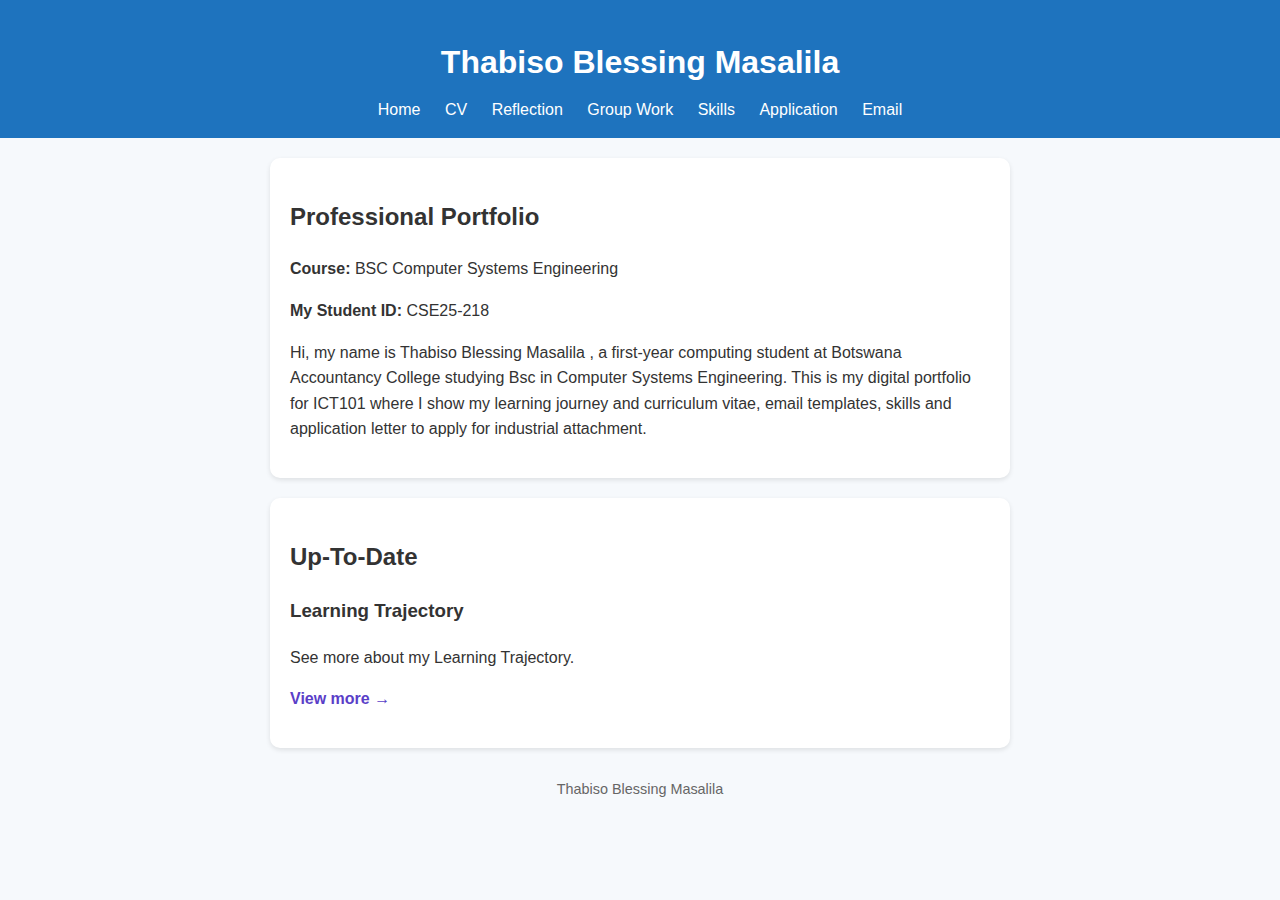
<file: index.html>
<!DOCTYPE html> 

<html lang="en"> 

<head> 

  <meta charset="UTF-8"> 

  <meta name="viewport" content="width=device-width, initial-scale=1.0"> 

  <title>Thabiso Blessing Masalila - Portfolio</title> 

  <link rel="stylesheet" href="style.css"> 

</head> 

<body> 

 

  <!-- Header Section --> 

  <header class="header"> 

    <h1>Thabiso Blessing Masalila</h1> 

    <nav> 

      <a href="index.html">Home</a> 

      <a href="cv.html">CV</a> 

      <a href="reflection.html">Reflection</a> 

      <a href="groupwork.html">Group Work</a> 

      <a href="skills.html">Skills</a> 

      <a href="application.html">Application</a> 

      <a href="email.html">Email</a> 

    </nav> 

  </header> 

 

  <!-- Professional Portfolio Card --> 

  <section class="card"> 

    <h2>Professional Portfolio</h2> 

    <p><strong>Course:</strong> BSC Computer Systems Engineering</p> 

    <p><strong>My Student ID:</strong> CSE25-218</p> 

    <p>Hi, my name is Thabiso Blessing Masalila , a first-year computing student at Botswana Accountancy College studying Bsc in Computer Systems Engineering.  

      This is my digital portfolio for ICT101 where I show my learning journey and 

      curriculum vitae, email templates, skills and application letter to apply for industrial attachment.</p> 

  </section> 

 

  <!-- Up-To-Date Post Card --> 

  <section class="card"> 

    <h2>Up-To-Date</h2> 

    <h3>Learning Trajectory</h3> 


    <p>See more about my Learning Trajectory.</p> 

    <p><a href="reflection.html" class="link">View more →</a></p> 

  </section> 

 

  <footer> 

    <p>Thabiso Blessing Masalila</p> 

  </footer> 

 

</body> 

</html>
</file>
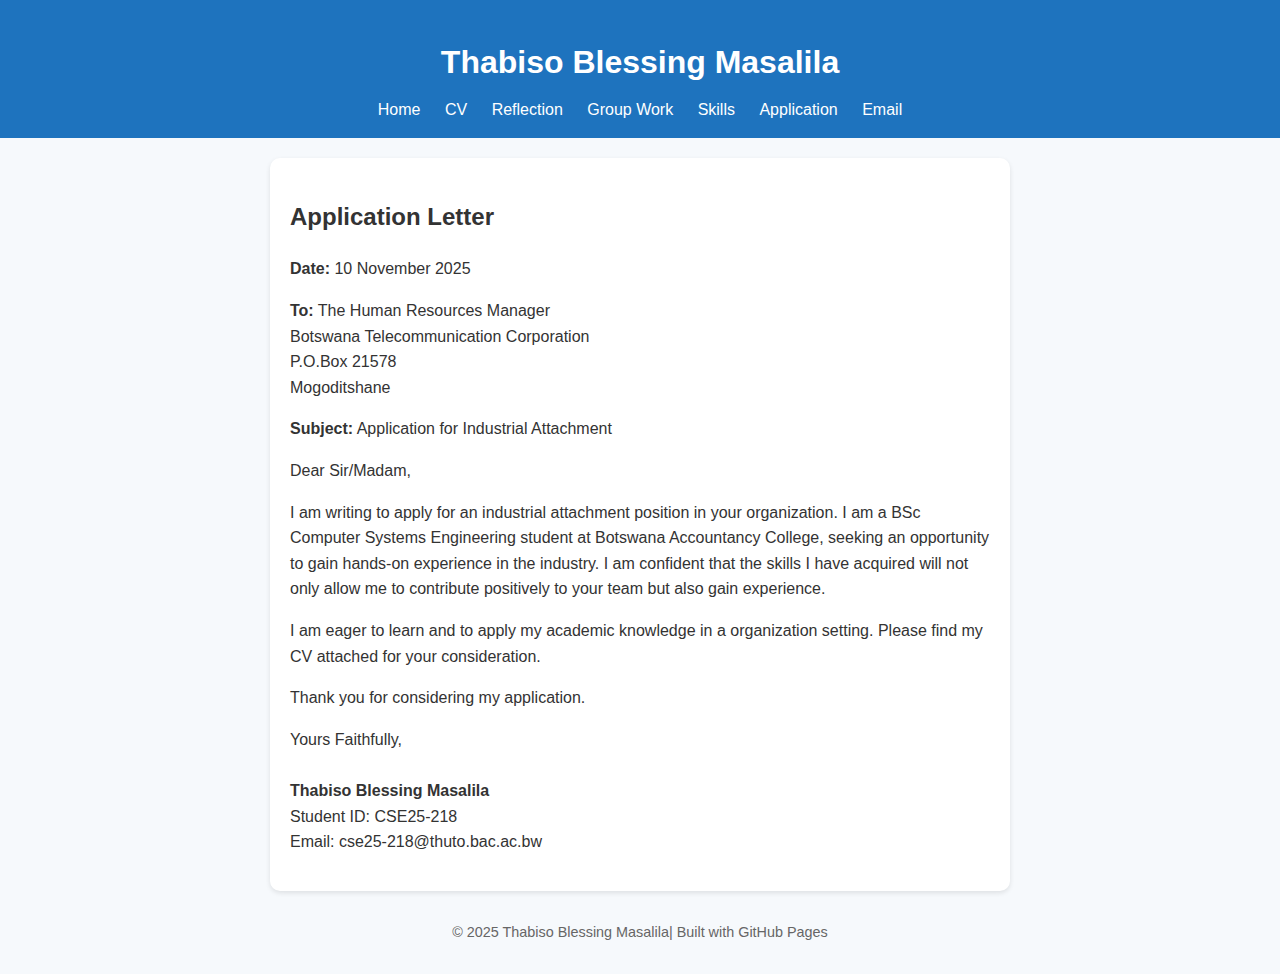
<file: application.html>
<!DOCTYPE html> 

<html lang="en"> 

<head> 

  <meta charset="UTF-8"> 

  <meta name="viewport" content="width=device-width, initial-scale=1.0"> 

  <title>Application Letter -Thabiso Blessing Masalila</title> 

  <link rel="stylesheet" href="style.css"> 

</head> 

<body> 

 

  <header class="header"> 

    <h1>Thabiso Blessing Masalila</h1> 

    <nav> 

      <a href="index.html">Home</a> 

      <a href="cv.html">CV</a> 

      <a href="reflection.html">Reflection</a> 

      <a href="groupwork.html">Group Work</a> 

      <a href="skills.html">Skills</a> 

      <a href="application.html">Application</a> 

      <a href="email.html">Email</a> 

    </nav> 

  </header> 

 

  <section class="card"> 

    <h2>Application Letter</h2> 

    <p><strong>Date:</strong> 10 November 2025</p> 

    <p><strong>To:</strong> The Human Resources Manager<br> 

    Botswana Telecommunication Corporation<br> 

    P.O.Box 21578<br>
    Mogoditshane</p> 

 

    <p><strong>Subject:</strong> Application for Industrial Attachment</p> 

 

    <p>Dear Sir/Madam,</p> 

    <p>I am writing to apply for an industrial attachment position in your organization.  

    I am a BSc Computer Systems Engineering student at Botswana Accountancy College, seeking an opportunity to gain hands-on experience in the industry.  

    I am confident that the skills I have acquired will not only allow me to contribute positively to your team but also gain experience.</p> 

 

    <p>I am eager to learn and to apply my academic knowledge in a organization setting.  

    Please find my CV attached for your consideration.</p> 

 

    <p>Thank you for considering my application.</p> 

 

    <p>Yours Faithfully,<br><br> 

    <strong>Thabiso Blessing Masalila</strong><br> 

    Student ID: CSE25-218<br> 

    Email: cse25-218@thuto.bac.ac.bw</p> 

  </section> 

 

  <footer> 

    <p>© 2025 Thabiso Blessing Masalila| Built with GitHub Pages</p> 

  </footer> 

 

</body> 

</html>
</file>
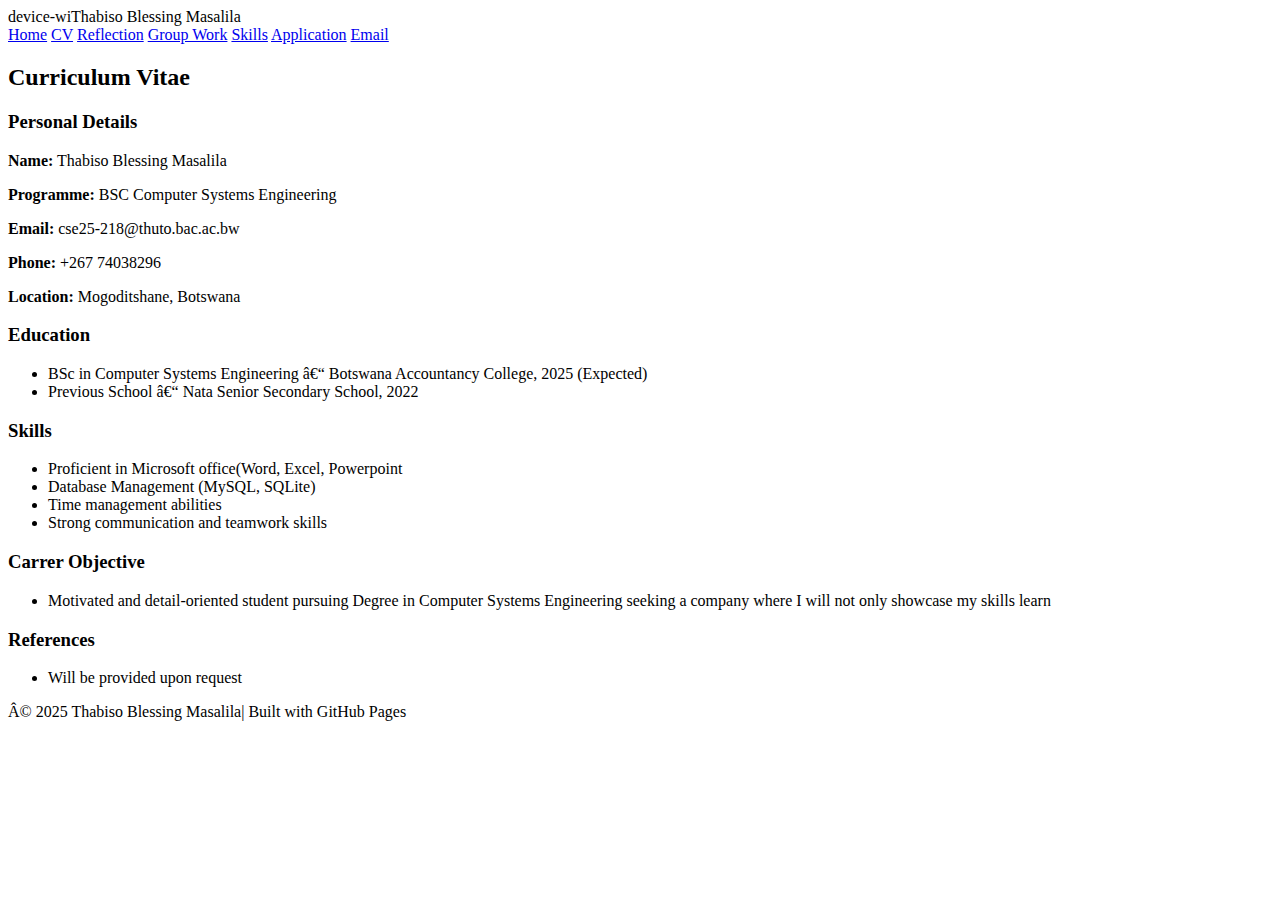
<file: cv.html>
<!DOCTYPE html> 

<html lang=”en”> 

<head> 

  <meta charset=”UTF-8”> 

  <meta name=”viewport” content=”width=device-width, initial-scale=1.0”> 

  <title>CV – Thabiso Blessing Masalila</title> 

  <link rel=”stylesheet” href=”style.css”> 

</head> 

<body> 

 

  <header class=”header”>device-wiThabiso Blessing Masalila</h1> 

    <nav> 

      <a href=”index.html”>Home</a> 

      <a href=”cv.html”>CV</a> 

      <a href=”reflection.html”>Reflection</a> 

      <a href=”groupwork.html”>Group Work</a> 

      <a href=”skills.html”>Skills</a> 

      <a href=”application.html”>Application</a> 

      <a href=”email.html”>Email</a> 

    </nav> 

  </header> 

 

  <section class=”card”> 

    <h2>Curriculum Vitae</h2> 

    <h3>Personal Details</h3> 

    <p><strong>Name:</strong> Thabiso Blessing Masalila</p> 

    <p><strong>Programme:</strong> BSC Computer Systems Engineering</p> 
    <p><strong>Email:</strong> cse25-218@thuto.bac.ac.bw
    <p><strong>Phone:</strong> +267 74038296
    <p><strong>Location:</strong> Mogoditshane, Botswana
  
   
   <h3>Education</h3> 

    <ul> 

      <li>BSc in Computer Systems Engineering – Botswana Accountancy College, 2025 (Expected)</li> 

      <li>Previous School – Nata Senior Secondary School, 2022</li> 

    </ul> 

 

    <h3>Skills</h3> 

    <ul> 

      <li>Proficient in Microsoft office(Word, Excel, Powerpoint </li> 

      <li>Database Management (MySQL, SQLite)</li> 

      <li>Time management abilities</li> 

      <li>Strong communication and teamwork skills</li> 

    </ul> 

 

    <h3>Carrer Objective</h3> 

    <ul> 

      <li>Motivated and detail-oriented student pursuing Degree in Computer Systems Engineering seeking a company where I will not only showcase my skills 
           learn</li> 
 

    </ul> 

 

    <h3>References</h3> 

    <ul> 

      <li>Will be provided upon request</li> 


    </ul> 

  </section> 

 

  <footer> 

    <p>© 2025 Thabiso Blessing Masalila| Built with GitHub Pages</p> 

  </footer> 

 

</body> 

</html>
</file>
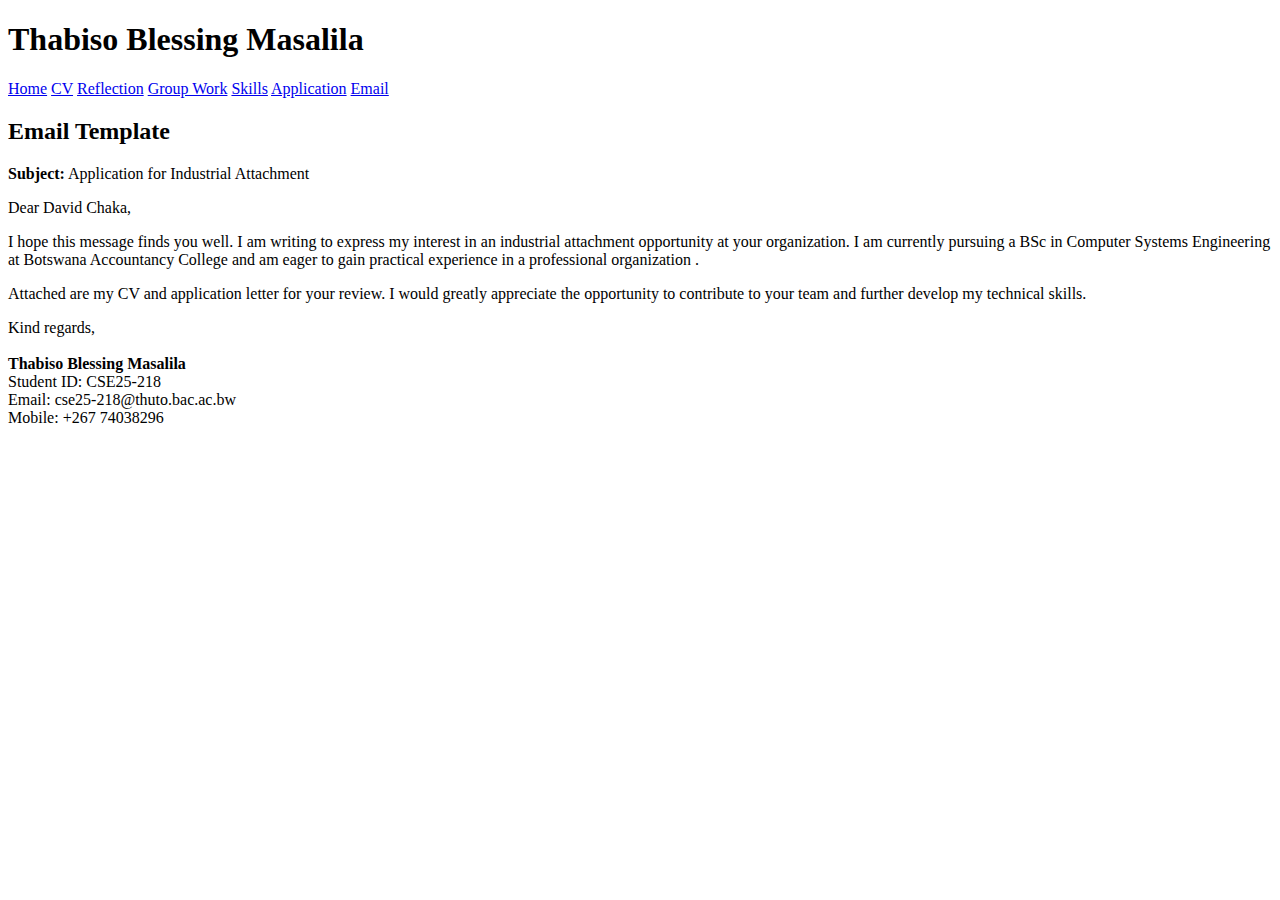
<file: email.html>
<!DOCTYPE html> 

<html lang=”en”> 

<head> 

  <meta charset=”UTF-8”> 

  <meta name=”viewport” content=”width=device-width, initial-scale=1.0”> 

  <title>Email Template – Thabiso Blessing Masalila</title> 

  <link rel=”stylesheet” href=”style.css”> 

</head> 

<body> 

 

  <header class=”header”> 

    <h1>Thabiso Blessing Masalila</h1> 

    <nav> 

      <a href=”index.html”>Home</a> 

      <a href=”cv.html”>CV</a> 

      <a href=”reflection.html”>Reflection</a> 

      <a href=”groupwork.html”>Group Work</a> 

      <a href=”skills.html”>Skills</a> 

      <a href=”application.html”>Application</a> 

      <a href=”email.html”>Email</a> 

    </nav> 

  </header> 

 

  <section class=”card”> 

    <h2>Email Template</h2> 

    <p><strong>Subject:</strong> Application for Industrial Attachment</p> 

 

    <p>Dear David Chaka,</p> 

 

    <p>I hope this message finds you well.  

    I am writing to express my interest in an industrial attachment opportunity at your organization.  

    I am currently pursuing a BSc in Computer Systems Engineering at Botswana Accountancy College and am eager to gain practical experience in a professional organization .</p> 

 

    <p>Attached are my CV and application letter for your review.  

    I would greatly appreciate the opportunity to contribute to your team and further develop my technical skills.</p> 

 

    <p>Kind regards,<br><br> 

    <strong>Thabiso Blessing Masalila</strong><br> 

    Student ID: CSE25-218<br> 

    Email: cse25-218@thuto.bac.ac.bw<br> 

    Mobile: +267 74038296</p> 

  </section> 


 

</body> 

</html>
</file>
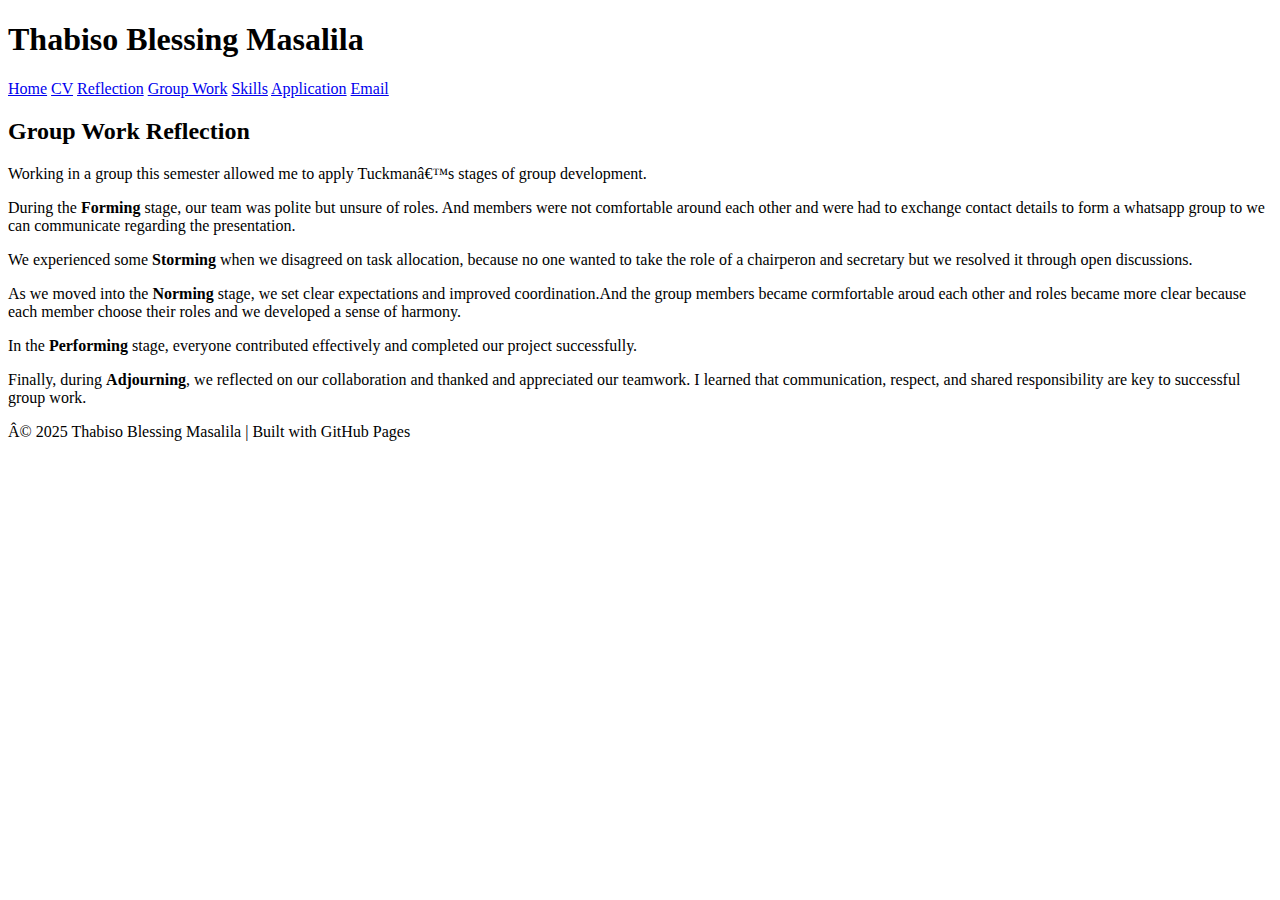
<file: groupwork.html>
<!DOCTYPE html> 

<html lang=”en”> 

<head> 

  <meta charset=”UTF-8”> 

  <meta name=”viewport” content=”width=device-width, initial-scale=1.0”> 

  <title>Group Work Reflection – Thabiso Blessing Masalila</title> 

  <link rel=”stylesheet” href=”style.css”> 

</head> 

<body> 

 

  <header class=”header”> 

    <h1>Thabiso Blessing Masalila</h1> 

    <nav> 

      <a href=”index.html”>Home</a> 

      <a href=”cv.html”>CV</a> 

      <a href=”reflection.html”>Reflection</a> 

      <a href=”groupwork.html”>Group Work</a> 

      <a href=”skills.html”>Skills</a> 

      <a href=”application.html”>Application</a> 

      <a href=”email.html”>Email</a> 

    </nav> 

  </header> 

 

  <section class=”card”> 

    <h2>Group Work Reflection</h2> 

    <p>Working in a group this semester allowed me to apply Tuckman’s stages of group development.  

    <p> During the <strong>Forming</strong> stage, our team was polite but unsure of roles. And members
    were not comfortable around each other and were had to exchange contact details to form a whatsapp 
    group to we can communicate regarding the presentation.</p>

    <p>We experienced some <strong>Storming</strong> when we disagreed on task allocation, because no one 
    wanted to take the role of a chairperon and secretary but we resolved it through open discussions.</p>

    <p>As we moved into the <strong>Norming</strong> stage, we set clear expectations and improved 
    coordination.And the group members became cormfortable aroud each other and roles became more clear
    because each member choose their roles and we developed a sense of harmony.</p>

    <p>In the <strong>Performing</strong> stage, everyone contributed effectively and completed our project
    successfully.</p>  

    <p>Finally, during <strong>Adjourning</strong>, we reflected on our collaboration and thanked and
    appreciated our teamwork.  

    I learned that communication, respect, and shared responsibility are key to successful group work.</p> 

  </section> 

 

  <footer> 

    <p>© 2025 Thabiso Blessing Masalila | Built with GitHub Pages</p> 

  </footer> 

 

</body> 

</html>
</file>
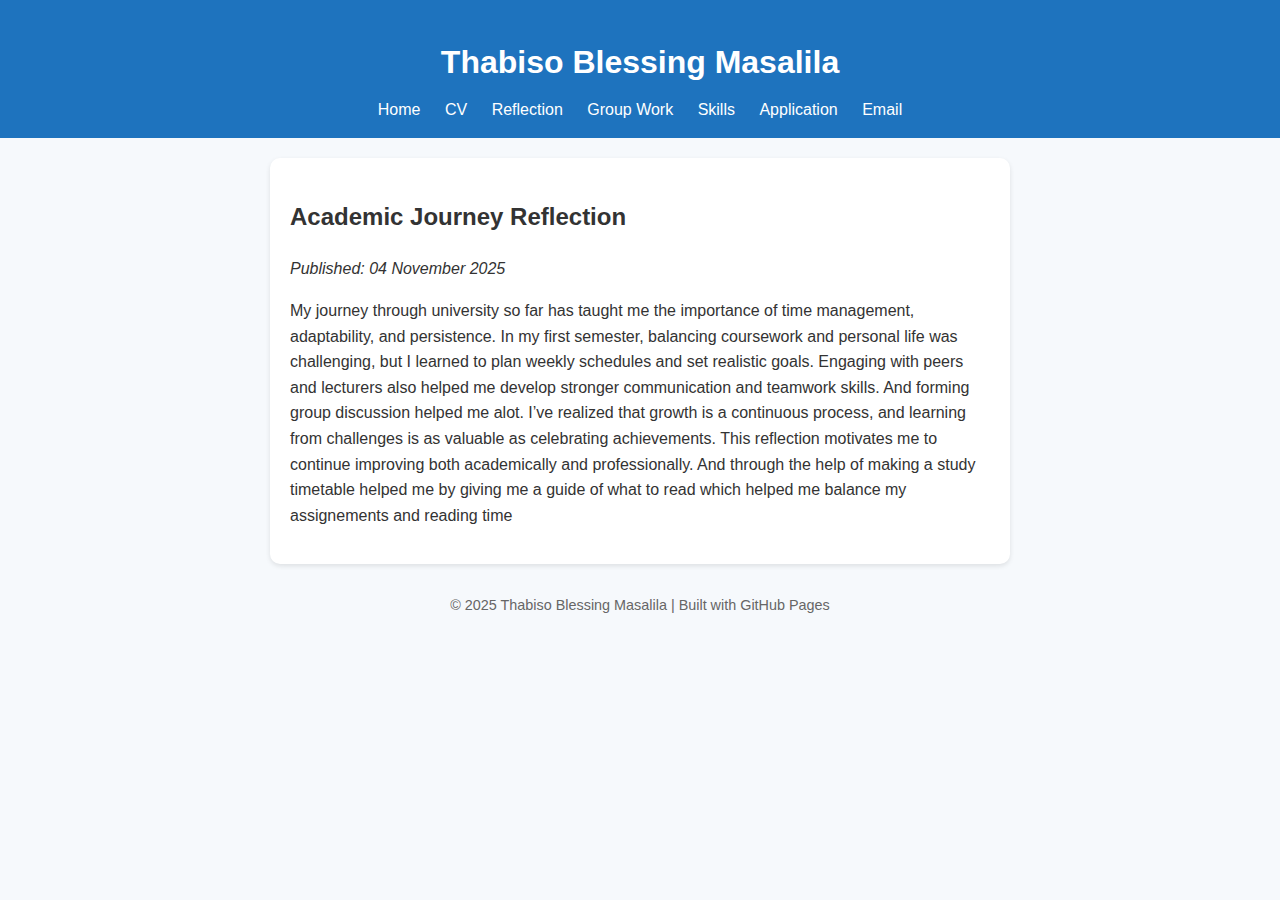
<file: reflection.html>
<!DOCTYPE html> 

<html lang="en"> 

<head> 

  <meta charset="UTF-8"> 

  <meta name="viewport" content="width=device-width, initial-scale=1.0"> 

  <title>Reflection - Thabiso Blessing Masalila</title> 

  <link rel="stylesheet" href="style.css"> 

</head> 

<body> 

 

  <header class="header"> 

    <h1>Thabiso Blessing Masalila</h1> 

    <nav> 

      <a href="index.html">Home</a> 

      <a href="cv.html">CV</a> 

      <a href="reflection.html">Reflection</a> 

      <a href="groupwork.html">Group Work</a> 

      <a href="skills.html">Skills</a> 

      <a href="application.html">Application</a> 

      <a href="email.html">Email</a> 

    </nav> 

  </header> 

 

  <section class="card"> 

    <h2>Academic Journey Reflection</h2> 

    <p><em>Published: 04 November 2025</em></p> 

    <p>My journey through university so far has taught me the importance of time management, adaptability, and persistence.  

    In my first semester, balancing coursework and personal life was challenging, but I learned to plan weekly schedules and set realistic goals.  

    Engaging with peers and lecturers also helped me develop stronger communication and teamwork skills. And forming group discussion helped me alot.

    I’ve realized that growth is a continuous process, and learning from challenges is as valuable as celebrating achievements.  

    This reflection motivates me to continue improving both academically and professionally. And through the help of making a study timetable helped me by
    giving me a guide of what to read which helped me balance my assignements and reading time</p> 

  </section> 

 

  <footer> 

    <p>© 2025 Thabiso Blessing Masalila | Built with GitHub Pages</p> 

  </footer> 

 

</body> 

</html>
</file>
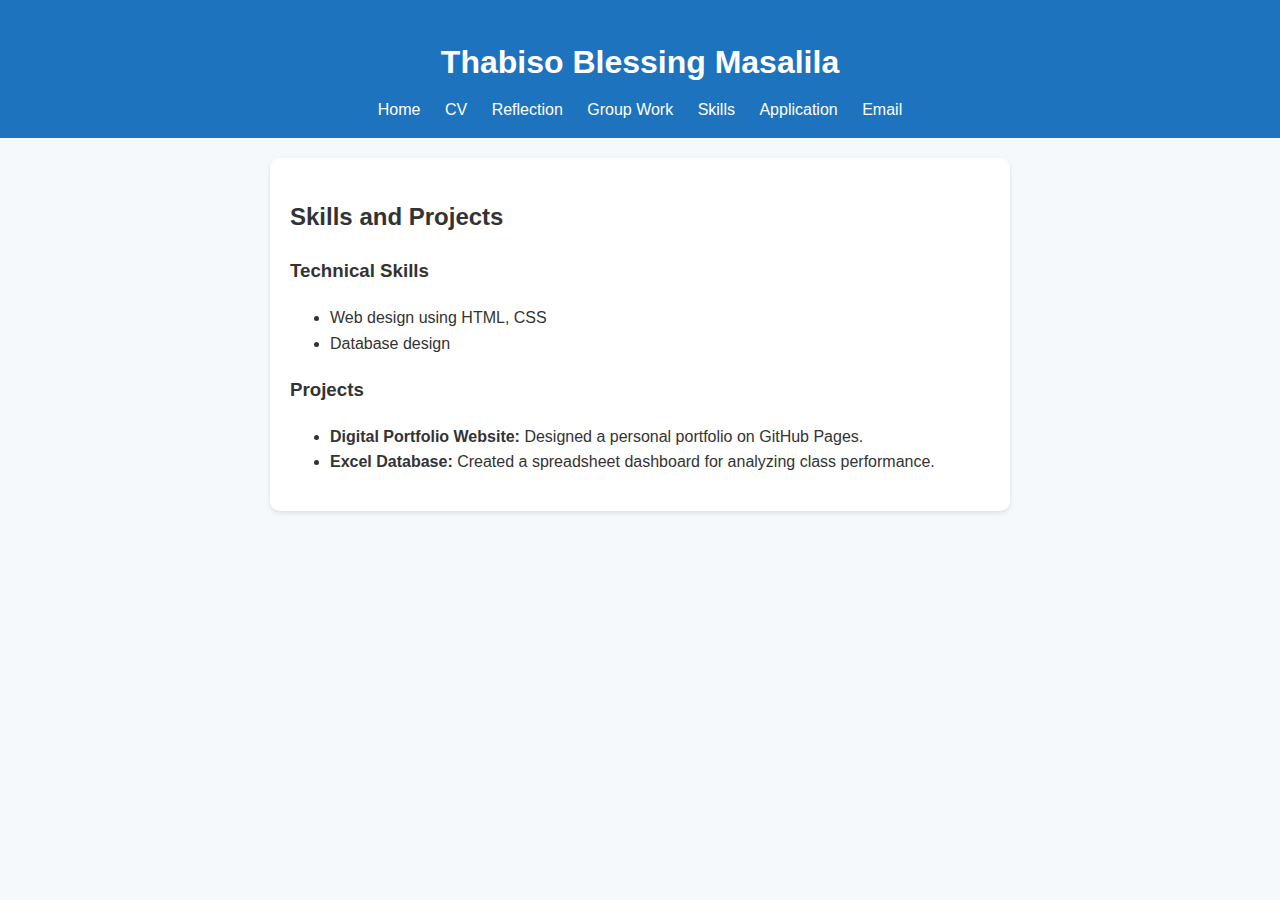
<file: skills.html>
<!DOCTYPE html> 

<html lang="en"> 

<head> 

  <meta charset="UTF-8"> 

  <meta name="viewport" content="width=device-width, initial-scale=1.0"> 

  <title>Skills and Projects -Thabiso Blessing Masalila</title> 

  <link rel="stylesheet" href="style.css"> 

</head> 

<body> 

 

  <header class="header"> 

    <h1>Thabiso Blessing Masalila</h1> 

    <nav> 

      <a href="index.html">Home</a> 

      <a href="cv.html">CV</a> 

      <a href="reflection.html">Reflection</a> 

      <a href="groupwork.html">Group Work</a> 

      <a href="skills.html">Skills</a> 

      <a href="application.html">Application</a> 

      <a href="email.html">Email</a> 

    </nav> 

  </header> 

 

  <section class="card"> 

    <h2>Skills and Projects</h2> 

    <h3>Technical Skills</h3> 

    <ul> 


      <li>Web design using HTML, CSS</li> 

      <li>Database design</li> 
 

    </ul> 

 

    <h3>Projects</h3> 

    <ul> 


      <li><strong>Digital Portfolio Website:</strong> Designed a personal portfolio on GitHub Pages.</li> 

      <li><strong>Excel Database:</strong> Created a spreadsheet dashboard for analyzing class performance.</li> 

    </ul> 

  </section> 

 

  <footer> 

 

</body> 

</html>
</file>
<file: style.css>
Body { 

  Font-family: Arial, sans-serif; 

  Background-color: #f6f9fc; 

  Margin: 0; 

  Padding: 0; 

  Line-height: 1.6; 

  Color: #333; 

} 

 

/* Header Styling */ 

.header { 

  Background-color: #1e73be; 

  Color: white; 

  Text-align: center; 

  Padding: 1rem 0; 

} 

 

.header h1 { 

  Margin-bottom: 0.5rem; 

} 

 

Nav a { 

  Color: white; 

  Text-decoration: none; 

  Margin: 0 10px; 

  Font-weight: 500; 

} 

 

Nav a:hover { 

  Text-decoration: underline; 

} 

 

/* Card Styling */ 

.card { 

  Background-color: white; 

  Max-width: 700px; 

  Margin: 20px auto; 

  Padding: 20px; 

  Border-radius: 10px; 

  Box-shadow: 0 2px 5px rgba(0,0,0,0.1); 

} 

 

/* Links */ 

.link { 

  Color: #5a3ec8; 

  Text-decoration: none; 

  Font-weight: bold; 

} 

 

.link:hover { 

  Text-decoration: underline; 

} 

 

/* Footer */ 

Footer { 

  Text-align: center; 

  Color: #666; 

  Font-size: 0.9rem; 

  Margin: 30px 0; 

}
</file>
